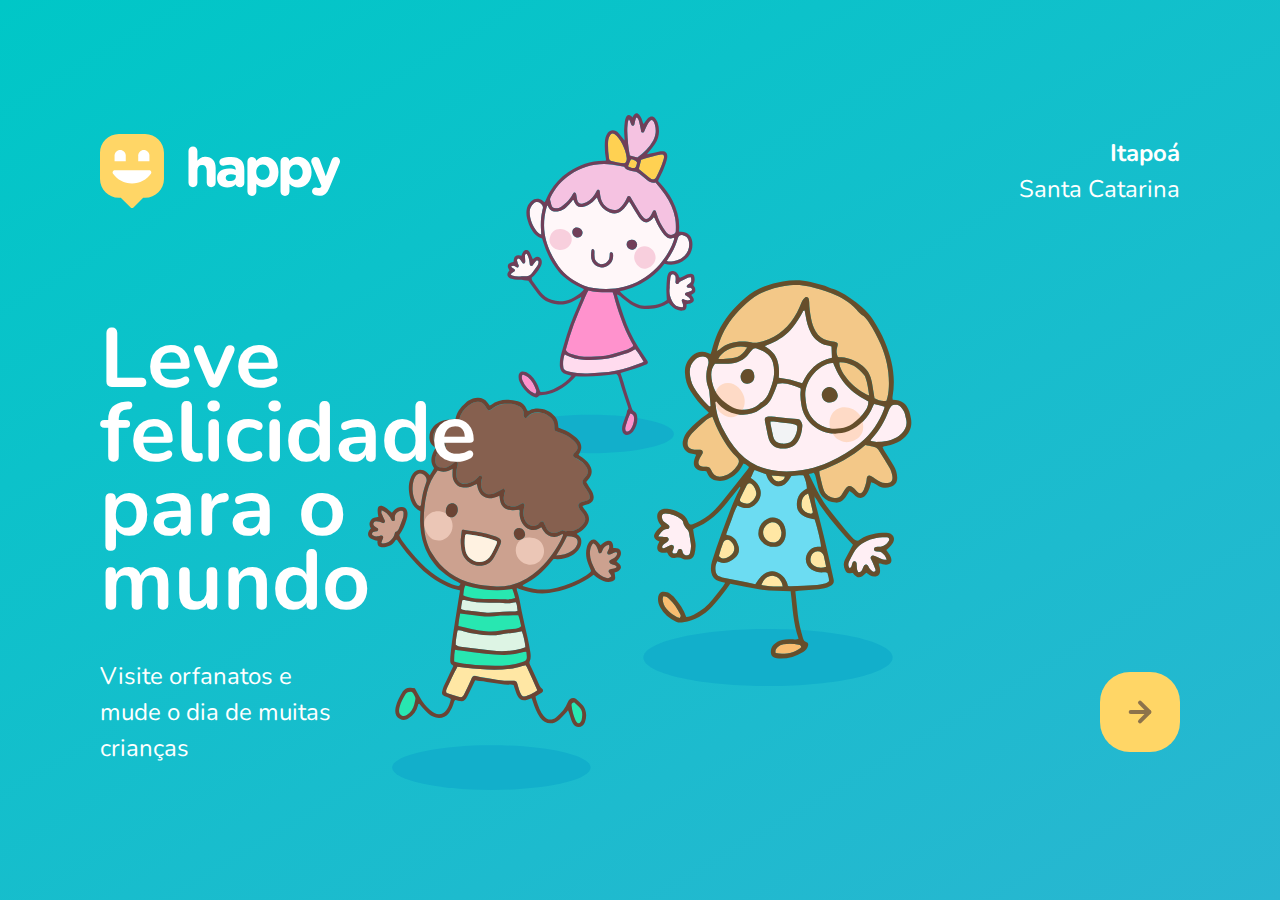
<file: index.html>
<!DOCTYPE html>
<html lang="pt_BR">


<head>
    <meta charset="UTF-8">
    <meta name="viewport" content="width=device-width, initial-scale=1.0">
    <title>Happy</title>

    <link rel="icon" href="./public/images/logo-icon.png">
    <link rel="stylesheet" href="./public/css/main.css">
    <link rel="stylesheet" href="./public/css/animations.css">
    <link rel="stylesheet" href="./public/css/page-landing.css">
    <link href="https://fonts.googleapis.com/css2?family=Nunito:wght@400;600;800&display=swap" rel="stylesheet">

</head>
<body>
    <div id="page-landing">
        <div id="container">
            <header>
                <img
                class="animate-up"
                id="logo"
                src="./public/images/logo.svg"
                alt="Logomarca Happy">
        
                <div class="location animate-up">
                    <strong>Itapoá</strong>
                    <p>Santa Catarina</p>
                </div>

            </header> 
            <main>
                <h1 class="animate-up">Leve felicidade para o mundo</h1>

                <section class="visit">
                    <p class="animate-up">Visite orfanatos e mude o dia de muitas crianças</p>

                    <a href="#" title="Visite orfanatos" class="animate-up">
                        <img src="./public/images/arrow.svg" alt="Ir para o mapa">
                    </a>
                </section>
            </main>

        </div>
    </div>

    
</body>



</html>
</file>
<file: public/css/main.css>
* {
    margin: 0;
    padding: 0;
    box-sizing: border-box;
}

body{
    height: 100vh;
    color: white;
    background: #ebf2f5;
}

:root {
    font-size: 62.5%;
}

body, input, button, textarea {
    font: 400 1.8rem/1 'Nunito', sans-serif;
}
</file>
<file: public/css/animations.css>
@keyframes up {
    from {
        opacity: 0;
        transform: translateY(16px);
    }
    to {
        opacity: 1;
        transform: translateY(0);
    }
}

@keyframes right {
    from {
        transform: translateX(-100%);
    }
    to{
        transform: translateX(0);
    }
}

@keyframes appear {
    from{
        opacity: 0;
    }
    to{
        opacity: 1;
    }
}



.animate-up {
    animation-name: up;
    animation-duration: 300ms;
    animation-fill-mode: backwards;
} 

.animate-right {
    animation-name: right;
    animation-duration: 300ms;
}

.animate-appear {
    animation-name: appear;
    animation-duration: 300ms;
    animation-fill-mode: backwards;
}
</file>
<file: public/css/page-landing.css>
#page-landing {
    background: linear-gradient(329.54deg, #29b6d1 0%, #00c7c7 100%);
    text-align: center;
    min-height: 100vh;

    display: flex;
}

#container {
    margin: auto;
    width: min(90%, 112rem)
}

.location, h1, .visit p {
    height: 16vh;
}

#logo {
    animation-delay: 50ms;
}

.location {
    animation-delay: 100ms;
}

main h1 {
    animation-delay: 150ms;
    font-size: clamp(4rem, 8vw, 8.4rem);
}


.visit a:hover {
    background-color: #96feff;
}



.visit p {
    animation-delay: 200ms;
}

.visit a {
    width: 8rem;
    height: 8rem;
    background: #ffd666;

    border: none;
    border-radius: 3rem;

    display: flex;
    align-items: center;
    justify-content: center;

    margin: auto;
    transition: background 200ms;
    animation-delay: 250ms;
}


/*desktop version */
@media(min-width: 760px) {

    #container {
        padding: 5rem 2rem;
        background: url(../images/bg.svg) no-repeat 80% / clamp(30rem, 54vw, 56rem);
        background-position: center;
    }

    header {
        display: flex;
        align-items: center;
        justify-content: space-between;
    }

    .location, h1, .visit p {
        height: initial;
        text-align: initial;
    }

    .location {
        text-align: right;
        font-size: 2.4rem;
        line-height: 1.5;
    }

    main h1 {
        font-weight: bold;
        line-height: .88;
        
        margin: clamp(10%, 9vw, 12%) 0 4rem;

        width: min(300px, 80%);
    }

    .visit {
        display: flex;
        align-items: center;
        justify-content: space-between;
    }

    .visit p {
        font-size: 2.4rem;
        line-height: 1.5;
        width: clamp(20rem, 20vw, 30rem);
    }

    .visit a {
        margin: initial;
    }

}
</file>
